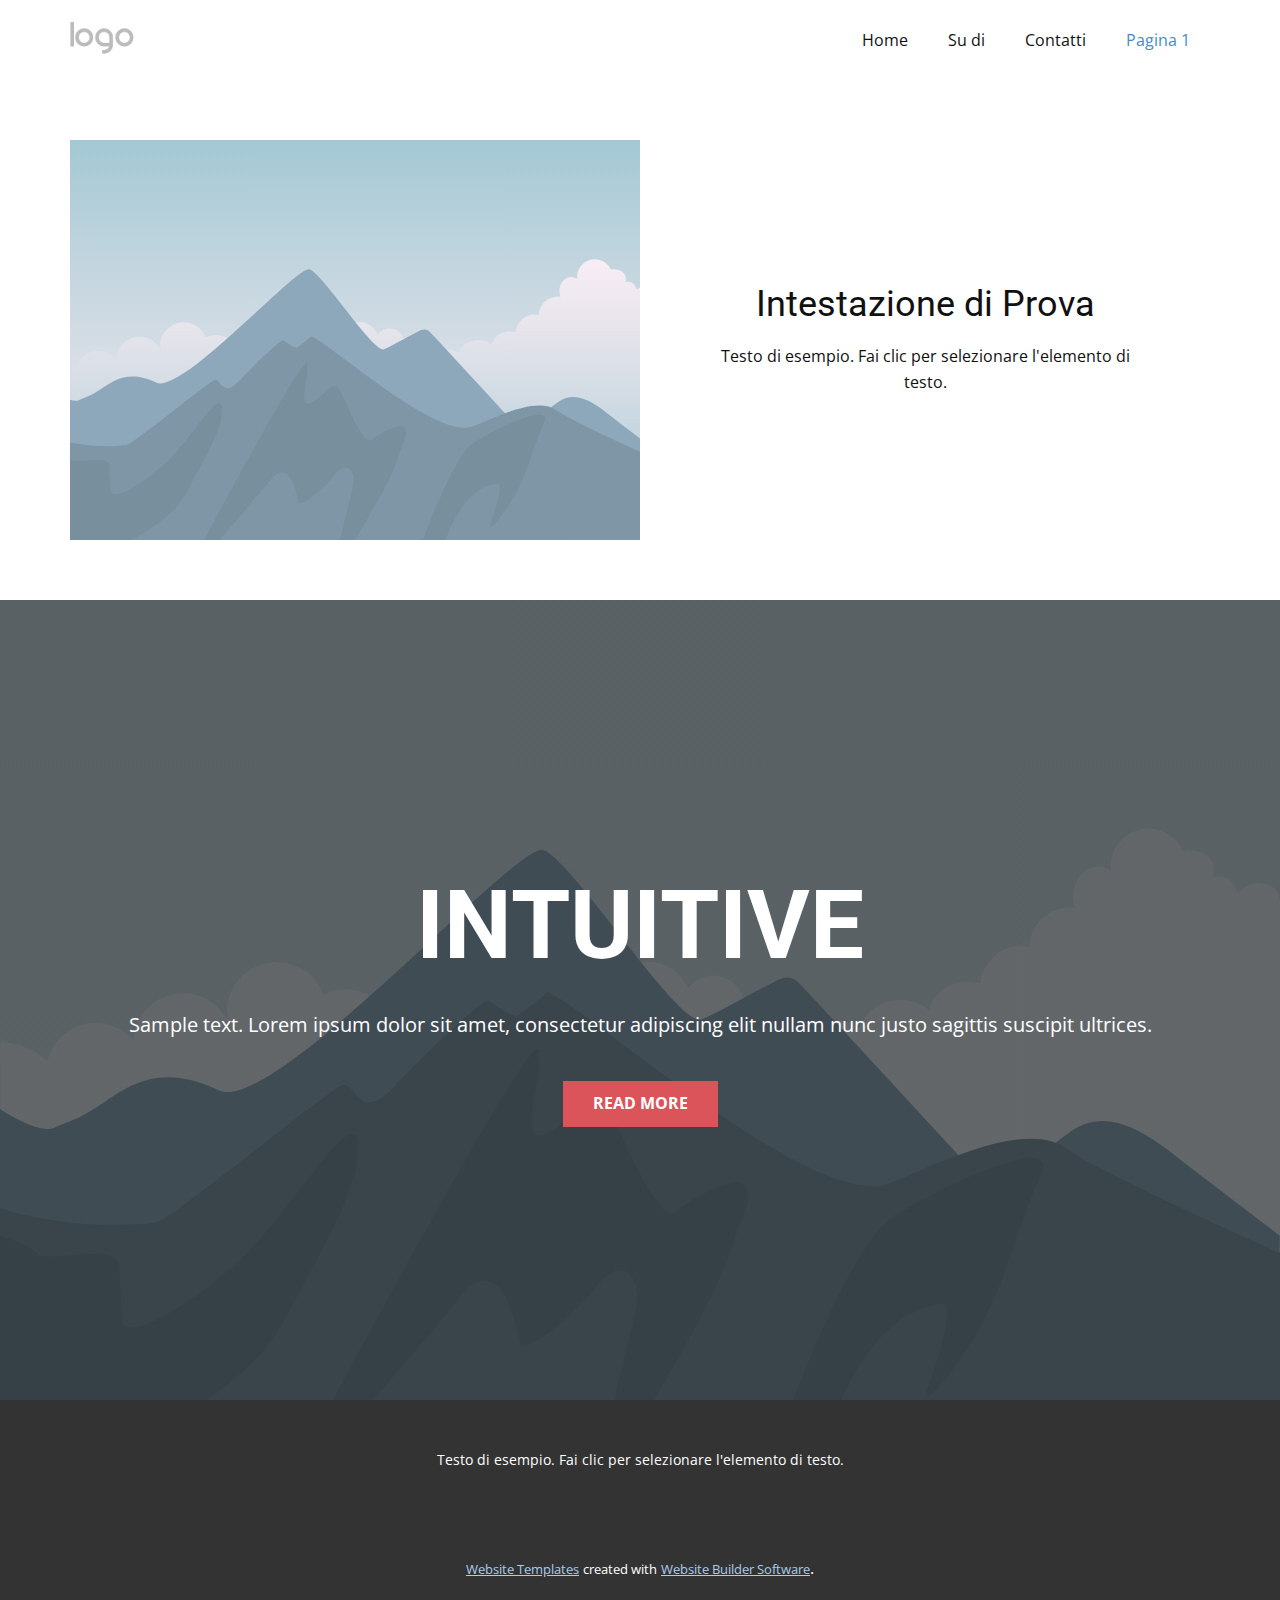
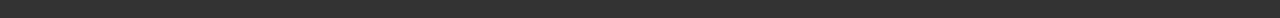
<file: Pagina-1.html>
<!DOCTYPE html>
<html style="font-size: 16px;" lang="it"><head>
    <meta name="viewport" content="width=device-width, initial-scale=1.0">
    <meta charset="utf-8">
    <meta name="keywords" content="INTUITIVE">
    <meta name="description" content="">
    <title>Pagina 1</title>
    <link rel="stylesheet" href="nicepage.css" media="screen">
<link rel="stylesheet" href="Pagina-1.css" media="screen">
    <script class="u-script" type="text/javascript" src="jquery.js" defer=""></script>
    <script class="u-script" type="text/javascript" src="nicepage.js" defer=""></script>
    <meta name="generator" content="Nicepage 4.19.3, nicepage.com">
    <link id="u-theme-google-font" rel="stylesheet" href="https://fonts.googleapis.com/css?family=Roboto:100,100i,300,300i,400,400i,500,500i,700,700i,900,900i|Open+Sans:300,300i,400,400i,500,500i,600,600i,700,700i,800,800i">
    
    
    
    <script type="application/ld+json">{
		"@context": "http://schema.org",
		"@type": "Organization",
		"name": "",
		"logo": "images/default-logo.png"
}</script>
    <meta name="theme-color" content="#478ac9">
    <meta property="og:title" content="Pagina 1">
    <meta property="og:type" content="website">
  </head>
  <body class="u-body u-xl-mode" data-lang="it"><header class="u-clearfix u-header u-header" id="sec-fcdc"><div class="u-clearfix u-sheet u-valign-middle u-sheet-1">
        <a href="https://nicepage.com" class="u-image u-logo u-image-1">
          <img src="images/default-logo.png" class="u-logo-image u-logo-image-1">
        </a>
        <nav class="u-menu u-menu-dropdown u-offcanvas u-menu-1">
          <div class="menu-collapse" style="font-size: 1rem; letter-spacing: 0px;">
            <a class="u-button-style u-custom-left-right-menu-spacing u-custom-padding-bottom u-custom-top-bottom-menu-spacing u-nav-link u-text-active-palette-1-base u-text-hover-palette-2-base" href="#">
              <svg class="u-svg-link" viewBox="0 0 24 24"><use xmlns:xlink="http://www.w3.org/1999/xlink" xlink:href="#menu-hamburger"></use></svg>
              <svg class="u-svg-content" version="1.1" id="menu-hamburger" viewBox="0 0 16 16" x="0px" y="0px" xmlns:xlink="http://www.w3.org/1999/xlink" xmlns="http://www.w3.org/2000/svg"><g><rect y="1" width="16" height="2"></rect><rect y="7" width="16" height="2"></rect><rect y="13" width="16" height="2"></rect>
</g></svg>
            </a>
          </div>
          <div class="u-nav-container">
            <ul class="u-nav u-unstyled u-nav-1"><li class="u-nav-item"><a class="u-button-style u-nav-link u-text-active-palette-1-base u-text-hover-palette-2-base" href="Home.html" style="padding: 10px 20px;">Home</a>
</li><li class="u-nav-item"><a class="u-button-style u-nav-link u-text-active-palette-1-base u-text-hover-palette-2-base" href="Su-di.html" style="padding: 10px 20px;">Su di</a>
</li><li class="u-nav-item"><a class="u-button-style u-nav-link u-text-active-palette-1-base u-text-hover-palette-2-base" href="Contatti.html" style="padding: 10px 20px;">Contatti</a>
</li><li class="u-nav-item"><a class="u-button-style u-nav-link u-text-active-palette-1-base u-text-hover-palette-2-base" href="Pagina-1.html" style="padding: 10px 20px;">Pagina 1</a>
</li></ul>
          </div>
          <div class="u-nav-container-collapse">
            <div class="u-black u-container-style u-inner-container-layout u-opacity u-opacity-95 u-sidenav">
              <div class="u-inner-container-layout u-sidenav-overflow">
                <div class="u-menu-close"></div>
                <ul class="u-align-center u-nav u-popupmenu-items u-unstyled u-nav-2"><li class="u-nav-item"><a class="u-button-style u-nav-link" href="Home.html">Home</a>
</li><li class="u-nav-item"><a class="u-button-style u-nav-link" href="Su-di.html">Su di</a>
</li><li class="u-nav-item"><a class="u-button-style u-nav-link" href="Contatti.html">Contatti</a>
</li><li class="u-nav-item"><a class="u-button-style u-nav-link" href="Pagina-1.html">Pagina 1</a>
</li></ul>
              </div>
            </div>
            <div class="u-black u-menu-overlay u-opacity u-opacity-70"></div>
          </div>
        </nav>
      </div></header>
    <section class="u-clearfix u-section-1" id="sec-dda6">
      <div class="u-clearfix u-sheet u-sheet-1">
        <div class="u-clearfix u-expanded-width u-layout-wrap u-layout-wrap-1">
          <div class="u-layout">
            <div class="u-layout-row">
              <div class="u-container-style u-image u-layout-cell u-size-30 u-image-1" data-image-width="400" data-image-height="265">
                <div class="u-container-layout u-valign-top u-container-layout-1"></div>
              </div>
              <div class="u-align-center u-container-style u-layout-cell u-size-30 u-layout-cell-2">
                <div class="u-container-layout u-valign-middle u-container-layout-2">
                  <h2 class="u-text u-text-default u-text-1">Intestazione di Prova</h2>
                  <p class="u-text u-text-default u-text-2">Testo di esempio. Fai clic per selezionare l'elemento di testo.</p>
                </div>
              </div>
            </div>
          </div>
        </div>
      </div>
    </section>
    <section class="u-align-center u-clearfix u-image u-shading u-section-2" src="" data-image-width="256" data-image-height="256" id="sec-f71d">
      <div class="u-clearfix u-sheet u-valign-middle u-sheet-1">
        <h1 class="u-text u-text-default u-title u-text-1">INTUITIVE</h1>
        <p class="u-large-text u-text u-text-default u-text-variant u-text-2">Sample text. Lorem ipsum dolor sit amet, consectetur adipiscing elit nullam nunc justo sagittis suscipit ultrices.</p>
        <a href="#" class="u-btn u-button-style u-palette-2-base u-btn-1">Read More</a>
      </div>
    </section>
    
    
    <footer class="u-align-center u-clearfix u-footer u-grey-80 u-footer" id="sec-2445"><div class="u-clearfix u-sheet u-sheet-1">
        <p class="u-small-text u-text u-text-variant u-text-1">Testo di esempio. Fai clic per selezionare l'elemento di testo.</p>
      </div></footer>
    <section class="u-backlink u-clearfix u-grey-80">
      <a class="u-link" href="https://nicepage.com/website-templates" target="_blank">
        <span>Website Templates</span>
      </a>
      <p class="u-text">
        <span>created with</span>
      </p>
      <a class="u-link" href="" target="_blank">
        <span>Website Builder Software</span>
      </a>. 
    </section>
  
</body></html>
</file>
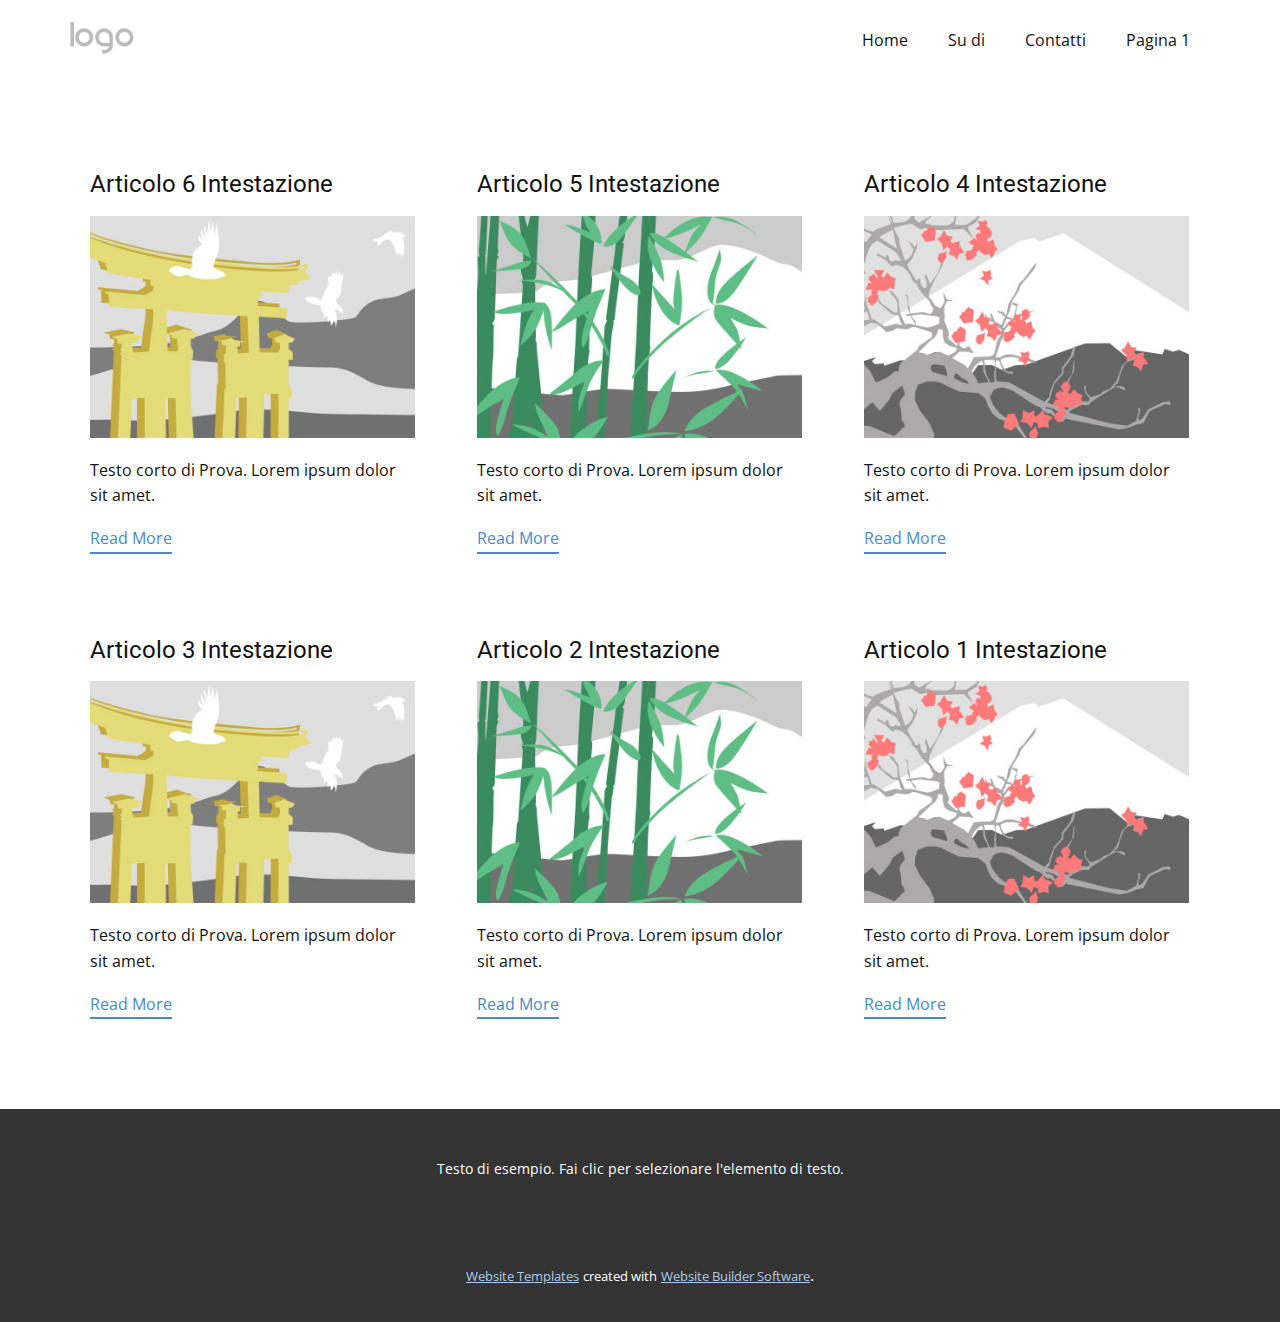
<file: blog/blog.html>
<html style="font-size: 16px;" lang="it"><head>
    <meta name="viewport" content="width=device-width, initial-scale=1.0">
    <meta charset="utf-8">
    <meta name="keywords" content="">
    <meta name="description" content="">
    <title>Blog Template</title>
    <link rel="stylesheet" href="../nicepage.css" media="screen">
<link rel="stylesheet" href="../Blog-Template.css" media="screen">
    <script class="u-script" type="text/javascript" src="../jquery.js" defer=""></script>
    <script class="u-script" type="text/javascript" src="../nicepage.js" defer=""></script>
    <meta name="generator" content="Nicepage 4.19.3, nicepage.com">
    <link id="u-theme-google-font" rel="stylesheet" href="https://fonts.googleapis.com/css?family=Roboto:100,100i,300,300i,400,400i,500,500i,700,700i,900,900i|Open+Sans:300,300i,400,400i,500,500i,600,600i,700,700i,800,800i">
    
    
    <script type="application/ld+json">{
		"@context": "http://schema.org",
		"@type": "Organization",
		"name": "",
		"logo": "images/default-logo.png"
}</script>
    <meta name="theme-color" content="#478ac9">
  </head>
  <body class="u-body u-xl-mode" data-lang="it"><header class="u-clearfix u-header u-header" id="sec-fcdc"><div class="u-clearfix u-sheet u-valign-middle u-sheet-1">
        <a href="https://nicepage.com" class="u-image u-logo u-image-1">
          <img src="../images/default-logo.png" class="u-logo-image u-logo-image-1">
        </a>
        <nav class="u-menu u-menu-dropdown u-offcanvas u-menu-1">
          <div class="menu-collapse" style="font-size: 1rem; letter-spacing: 0px;">
            <a class="u-button-style u-custom-left-right-menu-spacing u-custom-padding-bottom u-custom-top-bottom-menu-spacing u-nav-link u-text-active-palette-1-base u-text-hover-palette-2-base" href="#">
              <svg class="u-svg-link" viewBox="0 0 24 24"><use xmlns:xlink="http://www.w3.org/1999/xlink" xlink:href="#menu-hamburger"></use></svg>
              <svg class="u-svg-content" version="1.1" id="menu-hamburger" viewBox="0 0 16 16" x="0px" y="0px" xmlns:xlink="http://www.w3.org/1999/xlink" xmlns="http://www.w3.org/2000/svg"><g><rect y="1" width="16" height="2"></rect><rect y="7" width="16" height="2"></rect><rect y="13" width="16" height="2"></rect>
</g></svg>
            </a>
          </div>
          <div class="u-nav-container">
            <ul class="u-nav u-unstyled u-nav-1"><li class="u-nav-item"><a class="u-button-style u-nav-link u-text-active-palette-1-base u-text-hover-palette-2-base" href="../Home.html" style="padding: 10px 20px;">Home</a>
</li><li class="u-nav-item"><a class="u-button-style u-nav-link u-text-active-palette-1-base u-text-hover-palette-2-base" href="../Su-di.html" style="padding: 10px 20px;">Su di</a>
</li><li class="u-nav-item"><a class="u-button-style u-nav-link u-text-active-palette-1-base u-text-hover-palette-2-base" href="../Contatti.html" style="padding: 10px 20px;">Contatti</a>
</li><li class="u-nav-item"><a class="u-button-style u-nav-link u-text-active-palette-1-base u-text-hover-palette-2-base" href="../Pagina-1.html" style="padding: 10px 20px;">Pagina 1</a>
</li></ul>
          </div>
          <div class="u-nav-container-collapse">
            <div class="u-black u-container-style u-inner-container-layout u-opacity u-opacity-95 u-sidenav">
              <div class="u-inner-container-layout u-sidenav-overflow">
                <div class="u-menu-close"></div>
                <ul class="u-align-center u-nav u-popupmenu-items u-unstyled u-nav-2"><li class="u-nav-item"><a class="u-button-style u-nav-link" href="../Home.html">Home</a>
</li><li class="u-nav-item"><a class="u-button-style u-nav-link" href="../Su-di.html">Su di</a>
</li><li class="u-nav-item"><a class="u-button-style u-nav-link" href="../Contatti.html">Contatti</a>
</li><li class="u-nav-item"><a class="u-button-style u-nav-link" href="../Pagina-1.html">Pagina 1</a>
</li></ul>
              </div>
            </div>
            <div class="u-black u-menu-overlay u-opacity u-opacity-70"></div>
          </div>
        </nav>
      </div></header>
    <section class="u-clearfix u-section-1" id="sec-479d">
      <div class="u-clearfix u-sheet u-valign-middle u-sheet-1"><!--blog--><!--blog_options_json--><!--{"type":"Recent","source":"","tags":"","count":""}--><!--/blog_options_json-->
        <div class="u-blog u-expanded-width u-repeater u-repeater-1"><!--blog_post-->
          <div class="u-blog-post u-container-style u-repeater-item u-white u-repeater-item-1">
            <div class="u-container-layout u-similar-container u-valign-top u-container-layout-1"><!--blog_post_header-->
              <h4 class="u-blog-control u-text u-text-1">
                <a class="u-post-header-link" href="../blog/post-5.html">Articolo 6 Intestazione</a>
              </h4><!--/blog_post_header--><!--blog_post_image-->
              <a class="u-post-header-link" href="../blog/post-5.html"><img alt="" class="u-blog-control u-expanded-width u-image u-image-default u-image-1" src="../images/8ad73f3c.jpeg"></a><!--/blog_post_image--><!--blog_post_content-->
              <div class="u-blog-control u-post-content u-text u-text-2 fr-view">Testo corto di Prova. Lorem ipsum dolor sit amet.</div><!--/blog_post_content--><!--blog_post_readmore-->
              <a href="../blog/post-5.html" class="u-blog-control u-border-2 u-border-palette-1-base u-btn u-btn-rectangle u-button-style u-none u-btn-1"><!--blog_post_readmore_content--><!--options_json--><!--{"content":"Read More","defaultValue":"Leggi di più"}--><!--/options_json-->Read More<!--/blog_post_readmore_content--></a><!--/blog_post_readmore-->
            </div>
          </div><div class="u-blog-post u-container-style u-repeater-item u-video-cover u-white">
            <div class="u-container-layout u-similar-container u-valign-top u-container-layout-2"><!--blog_post_header-->
              <h4 class="u-blog-control u-text u-text-3">
                <a class="u-post-header-link" href="../blog/post-4.html">Articolo 5 Intestazione</a>
              </h4><!--/blog_post_header--><!--blog_post_image-->
              <a class="u-post-header-link" href="../blog/post-4.html"><img alt="" class="u-blog-control u-expanded-width u-image u-image-default u-image-2" src="../images/68f64b9d.jpeg"></a><!--/blog_post_image--><!--blog_post_content-->
              <div class="u-blog-control u-post-content u-text u-text-4 fr-view">Testo corto di Prova. Lorem ipsum dolor sit amet.</div><!--/blog_post_content--><!--blog_post_readmore-->
              <a href="../blog/post-4.html" class="u-blog-control u-border-2 u-border-palette-1-base u-btn u-btn-rectangle u-button-style u-none u-btn-2"><!--blog_post_readmore_content--><!--options_json--><!--{"content":"Read More","defaultValue":"Leggi di più"}--><!--/options_json-->Read More<!--/blog_post_readmore_content--></a><!--/blog_post_readmore-->
            </div>
          </div><div class="u-blog-post u-container-style u-repeater-item u-video-cover u-white">
            <div class="u-container-layout u-similar-container u-valign-top u-container-layout-3"><!--blog_post_header-->
              <h4 class="u-blog-control u-text u-text-5">
                <a class="u-post-header-link" href="../blog/post-3.html">Articolo 4 Intestazione</a>
              </h4><!--/blog_post_header--><!--blog_post_image-->
              <a class="u-post-header-link" href="../blog/post-3.html"><img alt="" class="u-blog-control u-expanded-width u-image u-image-default u-image-3" src="../images/0fd3416c.jpeg"></a><!--/blog_post_image--><!--blog_post_content-->
              <div class="u-blog-control u-post-content u-text u-text-6 fr-view">Testo corto di Prova. Lorem ipsum dolor sit amet.</div><!--/blog_post_content--><!--blog_post_readmore-->
              <a href="../blog/post-3.html" class="u-blog-control u-border-2 u-border-palette-1-base u-btn u-btn-rectangle u-button-style u-none u-btn-3"><!--blog_post_readmore_content--><!--options_json--><!--{"content":"Read More","defaultValue":"Leggi di più"}--><!--/options_json-->Read More<!--/blog_post_readmore_content--></a><!--/blog_post_readmore-->
            </div>
          </div><div class="u-blog-post u-container-style u-repeater-item u-white u-repeater-item-1">
            <div class="u-container-layout u-similar-container u-valign-top u-container-layout-1"><!--blog_post_header-->
              <h4 class="u-blog-control u-text u-text-1">
                <a class="u-post-header-link" href="../blog/post-2.html">Articolo 3 Intestazione</a>
              </h4><!--/blog_post_header--><!--blog_post_image-->
              <a class="u-post-header-link" href="../blog/post-2.html"><img alt="" class="u-blog-control u-expanded-width u-image u-image-default u-image-1" src="../images/8ad73f3c.jpeg"></a><!--/blog_post_image--><!--blog_post_content-->
              <div class="u-blog-control u-post-content u-text u-text-2 fr-view">Testo corto di Prova. Lorem ipsum dolor sit amet.</div><!--/blog_post_content--><!--blog_post_readmore-->
              <a href="../blog/post-2.html" class="u-blog-control u-border-2 u-border-palette-1-base u-btn u-btn-rectangle u-button-style u-none u-btn-1"><!--blog_post_readmore_content--><!--options_json--><!--{"content":"Read More","defaultValue":"Leggi di più"}--><!--/options_json-->Read More<!--/blog_post_readmore_content--></a><!--/blog_post_readmore-->
            </div>
          </div><div class="u-blog-post u-container-style u-repeater-item u-video-cover u-white">
            <div class="u-container-layout u-similar-container u-valign-top u-container-layout-2"><!--blog_post_header-->
              <h4 class="u-blog-control u-text u-text-3">
                <a class="u-post-header-link" href="../blog/post-1.html">Articolo 2 Intestazione</a>
              </h4><!--/blog_post_header--><!--blog_post_image-->
              <a class="u-post-header-link" href="../blog/post-1.html"><img alt="" class="u-blog-control u-expanded-width u-image u-image-default u-image-2" src="../images/68f64b9d.jpeg"></a><!--/blog_post_image--><!--blog_post_content-->
              <div class="u-blog-control u-post-content u-text u-text-4 fr-view">Testo corto di Prova. Lorem ipsum dolor sit amet.</div><!--/blog_post_content--><!--blog_post_readmore-->
              <a href="../blog/post-1.html" class="u-blog-control u-border-2 u-border-palette-1-base u-btn u-btn-rectangle u-button-style u-none u-btn-2"><!--blog_post_readmore_content--><!--options_json--><!--{"content":"Read More","defaultValue":"Leggi di più"}--><!--/options_json-->Read More<!--/blog_post_readmore_content--></a><!--/blog_post_readmore-->
            </div>
          </div><div class="u-blog-post u-container-style u-repeater-item u-video-cover u-white">
            <div class="u-container-layout u-similar-container u-valign-top u-container-layout-3"><!--blog_post_header-->
              <h4 class="u-blog-control u-text u-text-5">
                <a class="u-post-header-link" href="../blog/post.html">Articolo 1 Intestazione</a>
              </h4><!--/blog_post_header--><!--blog_post_image-->
              <a class="u-post-header-link" href="../blog/post.html"><img alt="" class="u-blog-control u-expanded-width u-image u-image-default u-image-3" src="../images/0fd3416c.jpeg"></a><!--/blog_post_image--><!--blog_post_content-->
              <div class="u-blog-control u-post-content u-text u-text-6 fr-view">Testo corto di Prova. Lorem ipsum dolor sit amet.</div><!--/blog_post_content--><!--blog_post_readmore-->
              <a href="../blog/post.html" class="u-blog-control u-border-2 u-border-palette-1-base u-btn u-btn-rectangle u-button-style u-none u-btn-3"><!--blog_post_readmore_content--><!--options_json--><!--{"content":"Read More","defaultValue":"Leggi di più"}--><!--/options_json-->Read More<!--/blog_post_readmore_content--></a><!--/blog_post_readmore-->
            </div>
          </div><!--/blog_post--><!--blog_post-->
          <!--/blog_post--><!--blog_post-->
          <!--/blog_post-->
        </div><!--/blog-->
      </div>
    </section>
    
    
    <footer class="u-align-center u-clearfix u-footer u-grey-80 u-footer" id="sec-2445"><div class="u-clearfix u-sheet u-sheet-1">
        <p class="u-small-text u-text u-text-variant u-text-1">Testo di esempio. Fai clic per selezionare l'elemento di testo.</p>
      </div></footer>
    <section class="u-backlink u-clearfix u-grey-80">
      <a class="u-link" href="https://nicepage.com/website-templates" target="_blank">
        <span>Website Templates</span>
      </a>
      <p class="u-text">
        <span>created with</span>
      </p>
      <a class="u-link" href="" target="_blank">
        <span>Website Builder Software</span>
      </a>. 
    </section>
  
</body></html>
</file>
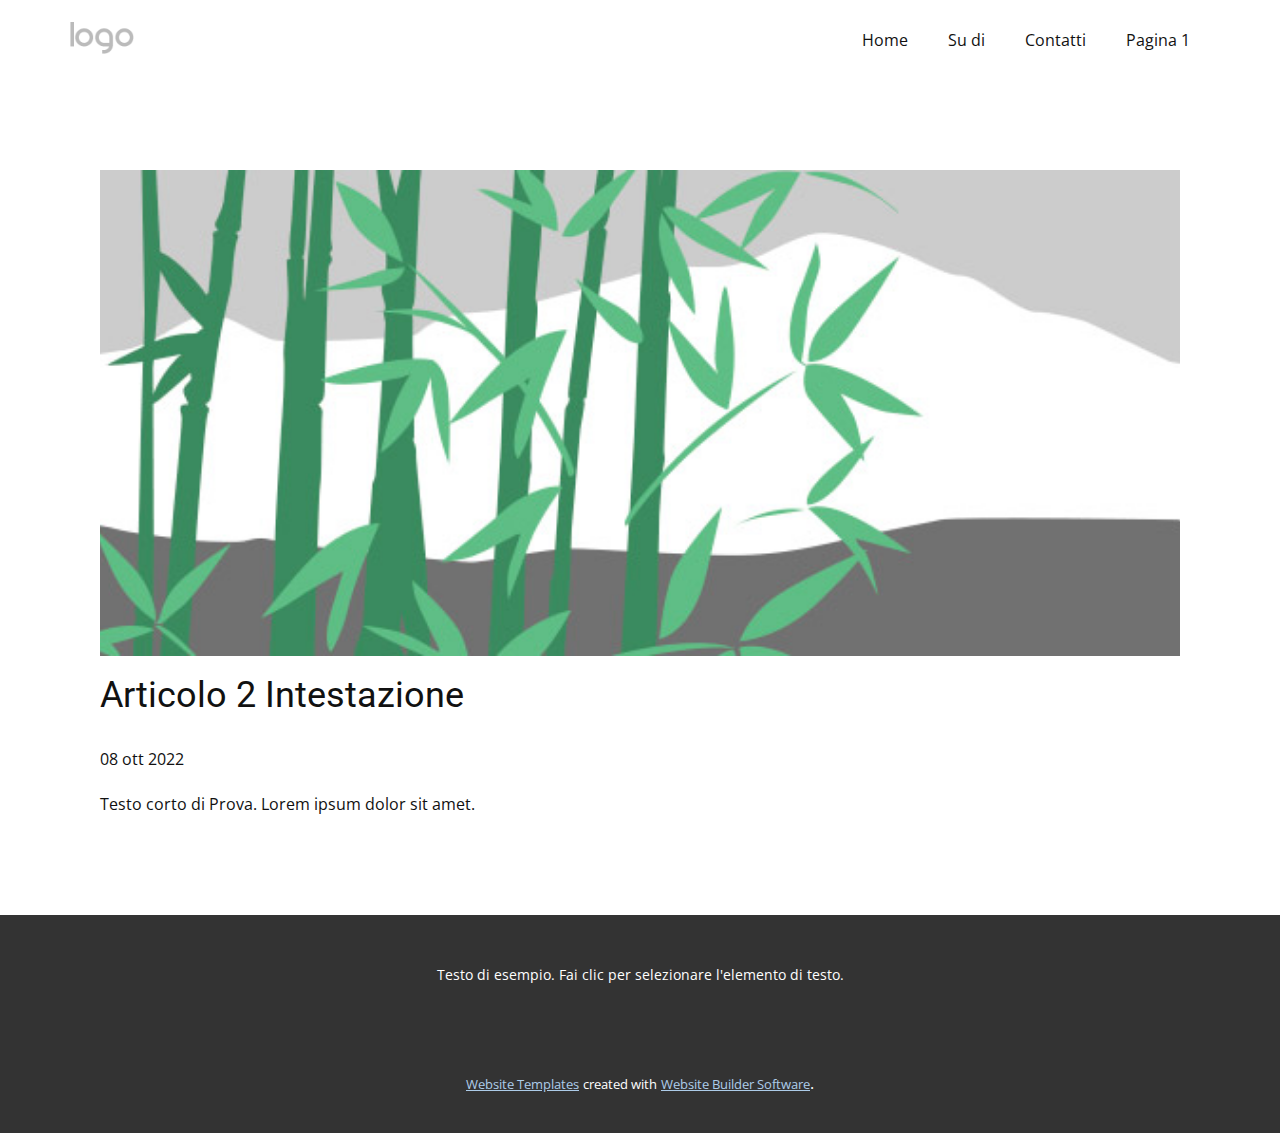
<file: blog/post-1.html>
<!doctype html>
<html style="font-size: 16px;" lang="it"><head>
    <meta name="viewport" content="width=device-width, initial-scale=1.0">
    <meta charset="utf-8">
    <meta name="keywords" content="Articolo 1 Intestazione">
    <meta name="description" content="">
    <title>Articolo 2 Intestazione</title>
    <link rel="stylesheet" href="../nicepage.css" media="screen">
<link rel="stylesheet" href="../Post-Template.css" media="screen">
    <script class="u-script" type="text/javascript" src="../jquery.js" defer=""></script>
    <script class="u-script" type="text/javascript" src="../nicepage.js" defer=""></script>
    <meta name="generator" content="Nicepage 4.19.3, nicepage.com">
    <link id="u-theme-google-font" rel="stylesheet" href="https://fonts.googleapis.com/css?family=Roboto:100,100i,300,300i,400,400i,500,500i,700,700i,900,900i|Open+Sans:300,300i,400,400i,500,500i,600,600i,700,700i,800,800i">
    
    
    <script type="application/ld+json">{
		"@context": "http://schema.org",
		"@type": "Organization",
		"name": "",
		"logo": "images/default-logo.png"
}</script>
    <meta name="theme-color" content="#478ac9">
  </head>
  <body class="u-body u-xl-mode" data-lang="it"><header class="u-clearfix u-header u-header" id="sec-fcdc"><div class="u-clearfix u-sheet u-valign-middle u-sheet-1">
        <a href="https://nicepage.com" class="u-image u-logo u-image-1">
          <img src="../images/default-logo.png" class="u-logo-image u-logo-image-1">
        </a>
        <nav class="u-menu u-menu-dropdown u-offcanvas u-menu-1">
          <div class="menu-collapse" style="font-size: 1rem; letter-spacing: 0px;">
            <a class="u-button-style u-custom-left-right-menu-spacing u-custom-padding-bottom u-custom-top-bottom-menu-spacing u-nav-link u-text-active-palette-1-base u-text-hover-palette-2-base" href="#">
              <svg class="u-svg-link" viewBox="0 0 24 24"><use xmlns:xlink="http://www.w3.org/1999/xlink" xlink:href="#menu-hamburger"></use></svg>
              <svg class="u-svg-content" version="1.1" id="menu-hamburger" viewBox="0 0 16 16" x="0px" y="0px" xmlns:xlink="http://www.w3.org/1999/xlink" xmlns="http://www.w3.org/2000/svg"><g><rect y="1" width="16" height="2"></rect><rect y="7" width="16" height="2"></rect><rect y="13" width="16" height="2"></rect>
</g></svg>
            </a>
          </div>
          <div class="u-nav-container">
            <ul class="u-nav u-unstyled u-nav-1"><li class="u-nav-item"><a class="u-button-style u-nav-link u-text-active-palette-1-base u-text-hover-palette-2-base" href="../Home.html" style="padding: 10px 20px;">Home</a>
</li><li class="u-nav-item"><a class="u-button-style u-nav-link u-text-active-palette-1-base u-text-hover-palette-2-base" href="../Su-di.html" style="padding: 10px 20px;">Su di</a>
</li><li class="u-nav-item"><a class="u-button-style u-nav-link u-text-active-palette-1-base u-text-hover-palette-2-base" href="../Contatti.html" style="padding: 10px 20px;">Contatti</a>
</li><li class="u-nav-item"><a class="u-button-style u-nav-link u-text-active-palette-1-base u-text-hover-palette-2-base" href="../Pagina-1.html" style="padding: 10px 20px;">Pagina 1</a>
</li></ul>
          </div>
          <div class="u-nav-container-collapse">
            <div class="u-black u-container-style u-inner-container-layout u-opacity u-opacity-95 u-sidenav">
              <div class="u-inner-container-layout u-sidenav-overflow">
                <div class="u-menu-close"></div>
                <ul class="u-align-center u-nav u-popupmenu-items u-unstyled u-nav-2"><li class="u-nav-item"><a class="u-button-style u-nav-link" href="../Home.html">Home</a>
</li><li class="u-nav-item"><a class="u-button-style u-nav-link" href="../Su-di.html">Su di</a>
</li><li class="u-nav-item"><a class="u-button-style u-nav-link" href="../Contatti.html">Contatti</a>
</li><li class="u-nav-item"><a class="u-button-style u-nav-link" href="../Pagina-1.html">Pagina 1</a>
</li></ul>
              </div>
            </div>
            <div class="u-black u-menu-overlay u-opacity u-opacity-70"></div>
          </div>
        </nav>
      </div></header>
    <section class="u-align-center u-clearfix u-section-1" id="sec-c449">
      <div class="u-clearfix u-sheet u-valign-middle-md u-valign-middle-sm u-valign-middle-xs u-sheet-1"><!--post_details--><!--post_details_options_json--><!--{"source":""}--><!--/post_details_options_json--><!--blog_post-->
        <div class="u-container-style u-expanded-width u-post-details u-post-details-1">
          <div class="u-container-layout u-valign-middle u-container-layout-1"><!--blog_post_image-->
            <img alt="" class="u-blog-control u-expanded-width u-image u-image-default u-image-1" src="../images/68f64b9d.jpeg"><!--/blog_post_image--><!--blog_post_header-->
            <h2 class="u-blog-control u-text u-text-1">Articolo 2 Intestazione</h2><!--/blog_post_header--><!--blog_post_metadata-->
            <div class="u-blog-control u-metadata u-metadata-1"><!--blog_post_metadata_date-->
              <span class="u-meta-date u-meta-icon">08 ott 2022</span><!--/blog_post_metadata_date--><!--blog_post_metadata_category-->
              <!--/blog_post_metadata_category--><!--blog_post_metadata_comments-->
              <!--/blog_post_metadata_comments-->
            </div><!--/blog_post_metadata--><!--blog_post_content-->
            <div class="u-align-justify u-blog-control u-post-content u-text u-text-2 fr-view">
  Testo corto di Prova. Lorem ipsum dolor sit amet.
  </div><!--/blog_post_content-->
          </div>
        </div><!--/blog_post--><!--/post_details-->
      </div>
    </section>
    
    
    <footer class="u-align-center u-clearfix u-footer u-grey-80 u-footer" id="sec-2445"><div class="u-clearfix u-sheet u-sheet-1">
        <p class="u-small-text u-text u-text-variant u-text-1">Testo di esempio. Fai clic per selezionare l'elemento di testo.</p>
      </div></footer>
    <section class="u-backlink u-clearfix u-grey-80">
      <a class="u-link" href="https://nicepage.com/website-templates" target="_blank">
        <span>Website Templates</span>
      </a>
      <p class="u-text">
        <span>created with</span>
      </p>
      <a class="u-link" href="" target="_blank">
        <span>Website Builder Software</span>
      </a>. 
    </section>
  
</body></html>
</file>
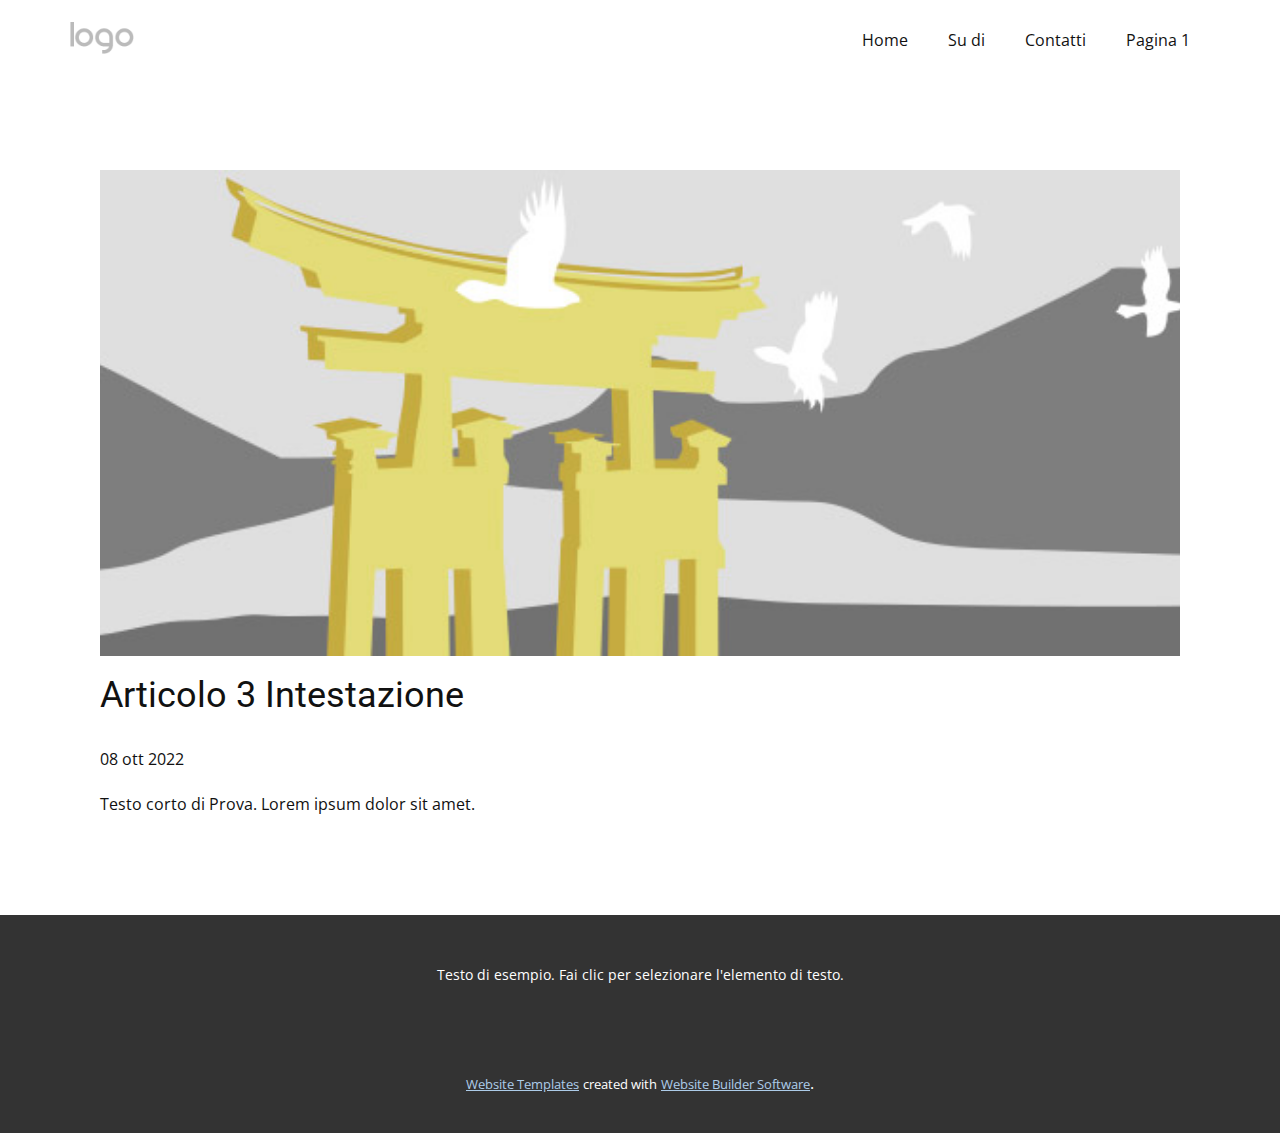
<file: blog/post-2.html>
<!doctype html>
<html style="font-size: 16px;" lang="it"><head>
    <meta name="viewport" content="width=device-width, initial-scale=1.0">
    <meta charset="utf-8">
    <meta name="keywords" content="Articolo 1 Intestazione">
    <meta name="description" content="">
    <title>Articolo 3 Intestazione</title>
    <link rel="stylesheet" href="../nicepage.css" media="screen">
<link rel="stylesheet" href="../Post-Template.css" media="screen">
    <script class="u-script" type="text/javascript" src="../jquery.js" defer=""></script>
    <script class="u-script" type="text/javascript" src="../nicepage.js" defer=""></script>
    <meta name="generator" content="Nicepage 4.19.3, nicepage.com">
    <link id="u-theme-google-font" rel="stylesheet" href="https://fonts.googleapis.com/css?family=Roboto:100,100i,300,300i,400,400i,500,500i,700,700i,900,900i|Open+Sans:300,300i,400,400i,500,500i,600,600i,700,700i,800,800i">
    
    
    <script type="application/ld+json">{
		"@context": "http://schema.org",
		"@type": "Organization",
		"name": "",
		"logo": "images/default-logo.png"
}</script>
    <meta name="theme-color" content="#478ac9">
  </head>
  <body class="u-body u-xl-mode" data-lang="it"><header class="u-clearfix u-header u-header" id="sec-fcdc"><div class="u-clearfix u-sheet u-valign-middle u-sheet-1">
        <a href="https://nicepage.com" class="u-image u-logo u-image-1">
          <img src="../images/default-logo.png" class="u-logo-image u-logo-image-1">
        </a>
        <nav class="u-menu u-menu-dropdown u-offcanvas u-menu-1">
          <div class="menu-collapse" style="font-size: 1rem; letter-spacing: 0px;">
            <a class="u-button-style u-custom-left-right-menu-spacing u-custom-padding-bottom u-custom-top-bottom-menu-spacing u-nav-link u-text-active-palette-1-base u-text-hover-palette-2-base" href="#">
              <svg class="u-svg-link" viewBox="0 0 24 24"><use xmlns:xlink="http://www.w3.org/1999/xlink" xlink:href="#menu-hamburger"></use></svg>
              <svg class="u-svg-content" version="1.1" id="menu-hamburger" viewBox="0 0 16 16" x="0px" y="0px" xmlns:xlink="http://www.w3.org/1999/xlink" xmlns="http://www.w3.org/2000/svg"><g><rect y="1" width="16" height="2"></rect><rect y="7" width="16" height="2"></rect><rect y="13" width="16" height="2"></rect>
</g></svg>
            </a>
          </div>
          <div class="u-nav-container">
            <ul class="u-nav u-unstyled u-nav-1"><li class="u-nav-item"><a class="u-button-style u-nav-link u-text-active-palette-1-base u-text-hover-palette-2-base" href="../Home.html" style="padding: 10px 20px;">Home</a>
</li><li class="u-nav-item"><a class="u-button-style u-nav-link u-text-active-palette-1-base u-text-hover-palette-2-base" href="../Su-di.html" style="padding: 10px 20px;">Su di</a>
</li><li class="u-nav-item"><a class="u-button-style u-nav-link u-text-active-palette-1-base u-text-hover-palette-2-base" href="../Contatti.html" style="padding: 10px 20px;">Contatti</a>
</li><li class="u-nav-item"><a class="u-button-style u-nav-link u-text-active-palette-1-base u-text-hover-palette-2-base" href="../Pagina-1.html" style="padding: 10px 20px;">Pagina 1</a>
</li></ul>
          </div>
          <div class="u-nav-container-collapse">
            <div class="u-black u-container-style u-inner-container-layout u-opacity u-opacity-95 u-sidenav">
              <div class="u-inner-container-layout u-sidenav-overflow">
                <div class="u-menu-close"></div>
                <ul class="u-align-center u-nav u-popupmenu-items u-unstyled u-nav-2"><li class="u-nav-item"><a class="u-button-style u-nav-link" href="../Home.html">Home</a>
</li><li class="u-nav-item"><a class="u-button-style u-nav-link" href="../Su-di.html">Su di</a>
</li><li class="u-nav-item"><a class="u-button-style u-nav-link" href="../Contatti.html">Contatti</a>
</li><li class="u-nav-item"><a class="u-button-style u-nav-link" href="../Pagina-1.html">Pagina 1</a>
</li></ul>
              </div>
            </div>
            <div class="u-black u-menu-overlay u-opacity u-opacity-70"></div>
          </div>
        </nav>
      </div></header>
    <section class="u-align-center u-clearfix u-section-1" id="sec-c449">
      <div class="u-clearfix u-sheet u-valign-middle-md u-valign-middle-sm u-valign-middle-xs u-sheet-1"><!--post_details--><!--post_details_options_json--><!--{"source":""}--><!--/post_details_options_json--><!--blog_post-->
        <div class="u-container-style u-expanded-width u-post-details u-post-details-1">
          <div class="u-container-layout u-valign-middle u-container-layout-1"><!--blog_post_image-->
            <img alt="" class="u-blog-control u-expanded-width u-image u-image-default u-image-1" src="../images/8ad73f3c.jpeg"><!--/blog_post_image--><!--blog_post_header-->
            <h2 class="u-blog-control u-text u-text-1">Articolo 3 Intestazione</h2><!--/blog_post_header--><!--blog_post_metadata-->
            <div class="u-blog-control u-metadata u-metadata-1"><!--blog_post_metadata_date-->
              <span class="u-meta-date u-meta-icon">08 ott 2022</span><!--/blog_post_metadata_date--><!--blog_post_metadata_category-->
              <!--/blog_post_metadata_category--><!--blog_post_metadata_comments-->
              <!--/blog_post_metadata_comments-->
            </div><!--/blog_post_metadata--><!--blog_post_content-->
            <div class="u-align-justify u-blog-control u-post-content u-text u-text-2 fr-view">
  Testo corto di Prova. Lorem ipsum dolor sit amet.
  </div><!--/blog_post_content-->
          </div>
        </div><!--/blog_post--><!--/post_details-->
      </div>
    </section>
    
    
    <footer class="u-align-center u-clearfix u-footer u-grey-80 u-footer" id="sec-2445"><div class="u-clearfix u-sheet u-sheet-1">
        <p class="u-small-text u-text u-text-variant u-text-1">Testo di esempio. Fai clic per selezionare l'elemento di testo.</p>
      </div></footer>
    <section class="u-backlink u-clearfix u-grey-80">
      <a class="u-link" href="https://nicepage.com/website-templates" target="_blank">
        <span>Website Templates</span>
      </a>
      <p class="u-text">
        <span>created with</span>
      </p>
      <a class="u-link" href="" target="_blank">
        <span>Website Builder Software</span>
      </a>. 
    </section>
  
</body></html>
</file>
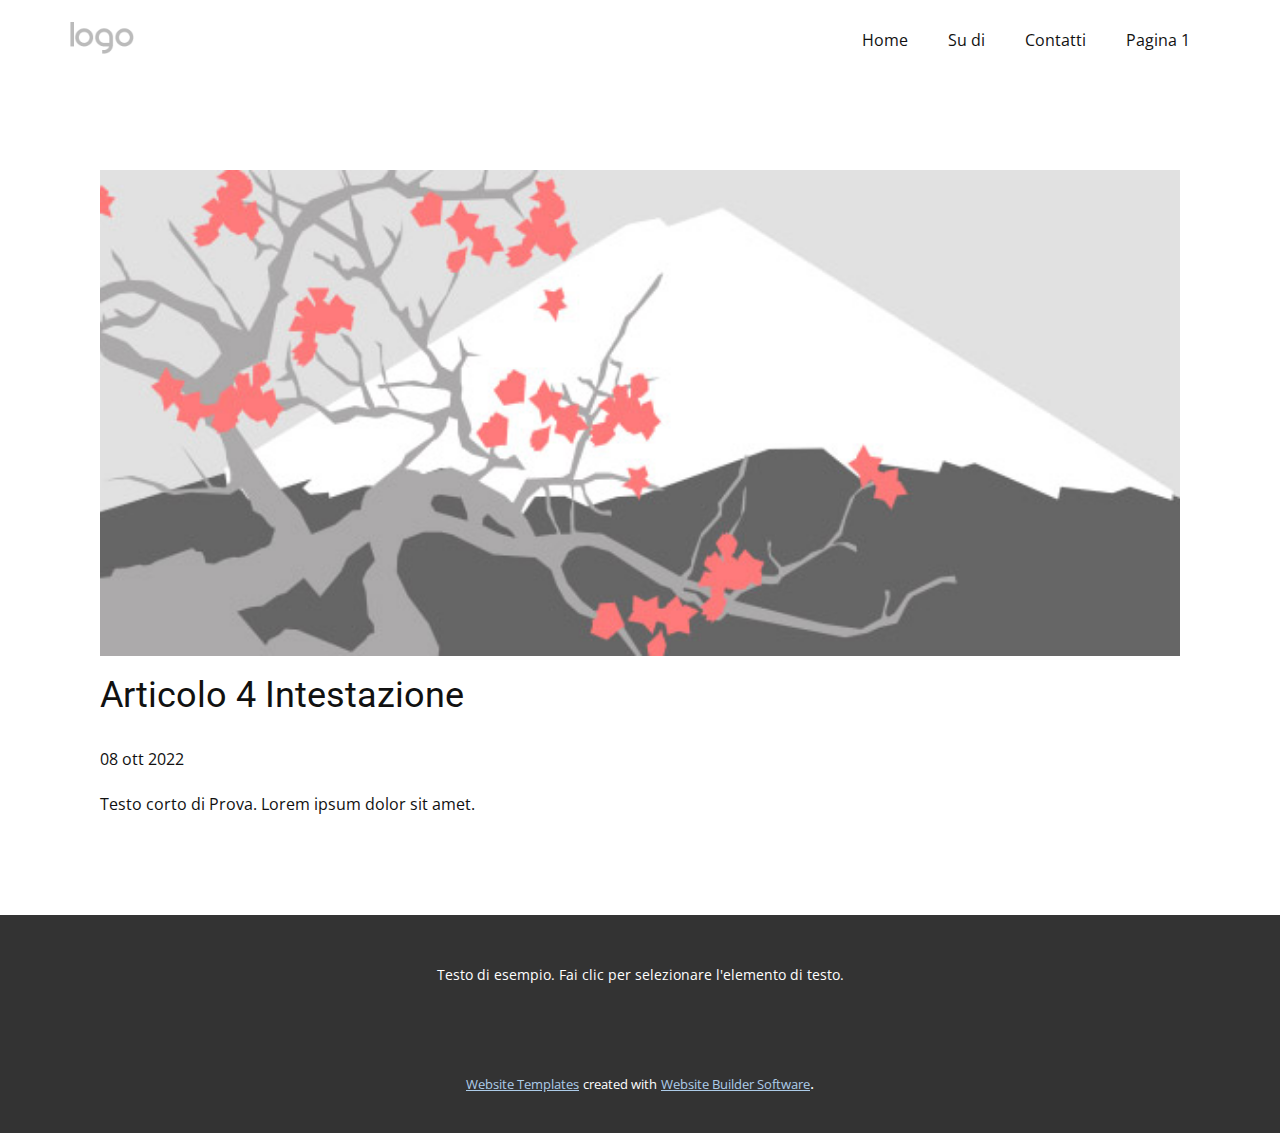
<file: blog/post-3.html>
<!doctype html>
<html style="font-size: 16px;" lang="it"><head>
    <meta name="viewport" content="width=device-width, initial-scale=1.0">
    <meta charset="utf-8">
    <meta name="keywords" content="Articolo 1 Intestazione">
    <meta name="description" content="">
    <title>Articolo 4 Intestazione</title>
    <link rel="stylesheet" href="../nicepage.css" media="screen">
<link rel="stylesheet" href="../Post-Template.css" media="screen">
    <script class="u-script" type="text/javascript" src="../jquery.js" defer=""></script>
    <script class="u-script" type="text/javascript" src="../nicepage.js" defer=""></script>
    <meta name="generator" content="Nicepage 4.19.3, nicepage.com">
    <link id="u-theme-google-font" rel="stylesheet" href="https://fonts.googleapis.com/css?family=Roboto:100,100i,300,300i,400,400i,500,500i,700,700i,900,900i|Open+Sans:300,300i,400,400i,500,500i,600,600i,700,700i,800,800i">
    
    
    <script type="application/ld+json">{
		"@context": "http://schema.org",
		"@type": "Organization",
		"name": "",
		"logo": "images/default-logo.png"
}</script>
    <meta name="theme-color" content="#478ac9">
  </head>
  <body class="u-body u-xl-mode" data-lang="it"><header class="u-clearfix u-header u-header" id="sec-fcdc"><div class="u-clearfix u-sheet u-valign-middle u-sheet-1">
        <a href="https://nicepage.com" class="u-image u-logo u-image-1">
          <img src="../images/default-logo.png" class="u-logo-image u-logo-image-1">
        </a>
        <nav class="u-menu u-menu-dropdown u-offcanvas u-menu-1">
          <div class="menu-collapse" style="font-size: 1rem; letter-spacing: 0px;">
            <a class="u-button-style u-custom-left-right-menu-spacing u-custom-padding-bottom u-custom-top-bottom-menu-spacing u-nav-link u-text-active-palette-1-base u-text-hover-palette-2-base" href="#">
              <svg class="u-svg-link" viewBox="0 0 24 24"><use xmlns:xlink="http://www.w3.org/1999/xlink" xlink:href="#menu-hamburger"></use></svg>
              <svg class="u-svg-content" version="1.1" id="menu-hamburger" viewBox="0 0 16 16" x="0px" y="0px" xmlns:xlink="http://www.w3.org/1999/xlink" xmlns="http://www.w3.org/2000/svg"><g><rect y="1" width="16" height="2"></rect><rect y="7" width="16" height="2"></rect><rect y="13" width="16" height="2"></rect>
</g></svg>
            </a>
          </div>
          <div class="u-nav-container">
            <ul class="u-nav u-unstyled u-nav-1"><li class="u-nav-item"><a class="u-button-style u-nav-link u-text-active-palette-1-base u-text-hover-palette-2-base" href="../Home.html" style="padding: 10px 20px;">Home</a>
</li><li class="u-nav-item"><a class="u-button-style u-nav-link u-text-active-palette-1-base u-text-hover-palette-2-base" href="../Su-di.html" style="padding: 10px 20px;">Su di</a>
</li><li class="u-nav-item"><a class="u-button-style u-nav-link u-text-active-palette-1-base u-text-hover-palette-2-base" href="../Contatti.html" style="padding: 10px 20px;">Contatti</a>
</li><li class="u-nav-item"><a class="u-button-style u-nav-link u-text-active-palette-1-base u-text-hover-palette-2-base" href="../Pagina-1.html" style="padding: 10px 20px;">Pagina 1</a>
</li></ul>
          </div>
          <div class="u-nav-container-collapse">
            <div class="u-black u-container-style u-inner-container-layout u-opacity u-opacity-95 u-sidenav">
              <div class="u-inner-container-layout u-sidenav-overflow">
                <div class="u-menu-close"></div>
                <ul class="u-align-center u-nav u-popupmenu-items u-unstyled u-nav-2"><li class="u-nav-item"><a class="u-button-style u-nav-link" href="../Home.html">Home</a>
</li><li class="u-nav-item"><a class="u-button-style u-nav-link" href="../Su-di.html">Su di</a>
</li><li class="u-nav-item"><a class="u-button-style u-nav-link" href="../Contatti.html">Contatti</a>
</li><li class="u-nav-item"><a class="u-button-style u-nav-link" href="../Pagina-1.html">Pagina 1</a>
</li></ul>
              </div>
            </div>
            <div class="u-black u-menu-overlay u-opacity u-opacity-70"></div>
          </div>
        </nav>
      </div></header>
    <section class="u-align-center u-clearfix u-section-1" id="sec-c449">
      <div class="u-clearfix u-sheet u-valign-middle-md u-valign-middle-sm u-valign-middle-xs u-sheet-1"><!--post_details--><!--post_details_options_json--><!--{"source":""}--><!--/post_details_options_json--><!--blog_post-->
        <div class="u-container-style u-expanded-width u-post-details u-post-details-1">
          <div class="u-container-layout u-valign-middle u-container-layout-1"><!--blog_post_image-->
            <img alt="" class="u-blog-control u-expanded-width u-image u-image-default u-image-1" src="../images/0fd3416c.jpeg"><!--/blog_post_image--><!--blog_post_header-->
            <h2 class="u-blog-control u-text u-text-1">Articolo 4 Intestazione</h2><!--/blog_post_header--><!--blog_post_metadata-->
            <div class="u-blog-control u-metadata u-metadata-1"><!--blog_post_metadata_date-->
              <span class="u-meta-date u-meta-icon">08 ott 2022</span><!--/blog_post_metadata_date--><!--blog_post_metadata_category-->
              <!--/blog_post_metadata_category--><!--blog_post_metadata_comments-->
              <!--/blog_post_metadata_comments-->
            </div><!--/blog_post_metadata--><!--blog_post_content-->
            <div class="u-align-justify u-blog-control u-post-content u-text u-text-2 fr-view">
  Testo corto di Prova. Lorem ipsum dolor sit amet.
  </div><!--/blog_post_content-->
          </div>
        </div><!--/blog_post--><!--/post_details-->
      </div>
    </section>
    
    
    <footer class="u-align-center u-clearfix u-footer u-grey-80 u-footer" id="sec-2445"><div class="u-clearfix u-sheet u-sheet-1">
        <p class="u-small-text u-text u-text-variant u-text-1">Testo di esempio. Fai clic per selezionare l'elemento di testo.</p>
      </div></footer>
    <section class="u-backlink u-clearfix u-grey-80">
      <a class="u-link" href="https://nicepage.com/website-templates" target="_blank">
        <span>Website Templates</span>
      </a>
      <p class="u-text">
        <span>created with</span>
      </p>
      <a class="u-link" href="" target="_blank">
        <span>Website Builder Software</span>
      </a>. 
    </section>
  
</body></html>
</file>
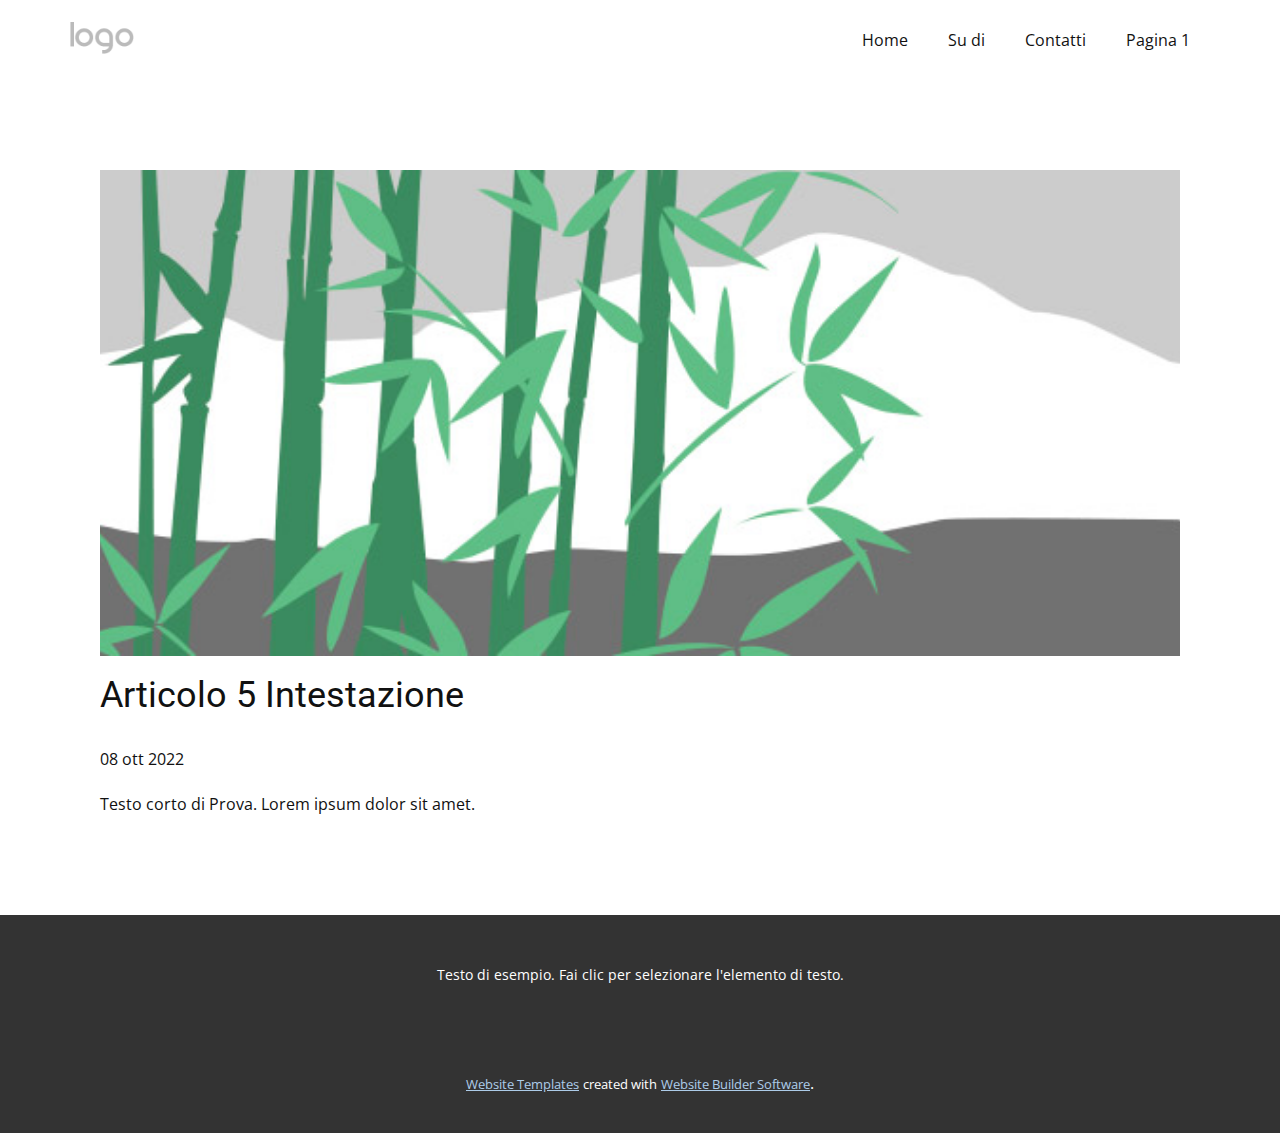
<file: blog/post-4.html>
<!doctype html>
<html style="font-size: 16px;" lang="it"><head>
    <meta name="viewport" content="width=device-width, initial-scale=1.0">
    <meta charset="utf-8">
    <meta name="keywords" content="Articolo 1 Intestazione">
    <meta name="description" content="">
    <title>Articolo 5 Intestazione</title>
    <link rel="stylesheet" href="../nicepage.css" media="screen">
<link rel="stylesheet" href="../Post-Template.css" media="screen">
    <script class="u-script" type="text/javascript" src="../jquery.js" defer=""></script>
    <script class="u-script" type="text/javascript" src="../nicepage.js" defer=""></script>
    <meta name="generator" content="Nicepage 4.19.3, nicepage.com">
    <link id="u-theme-google-font" rel="stylesheet" href="https://fonts.googleapis.com/css?family=Roboto:100,100i,300,300i,400,400i,500,500i,700,700i,900,900i|Open+Sans:300,300i,400,400i,500,500i,600,600i,700,700i,800,800i">
    
    
    <script type="application/ld+json">{
		"@context": "http://schema.org",
		"@type": "Organization",
		"name": "",
		"logo": "images/default-logo.png"
}</script>
    <meta name="theme-color" content="#478ac9">
  </head>
  <body class="u-body u-xl-mode" data-lang="it"><header class="u-clearfix u-header u-header" id="sec-fcdc"><div class="u-clearfix u-sheet u-valign-middle u-sheet-1">
        <a href="https://nicepage.com" class="u-image u-logo u-image-1">
          <img src="../images/default-logo.png" class="u-logo-image u-logo-image-1">
        </a>
        <nav class="u-menu u-menu-dropdown u-offcanvas u-menu-1">
          <div class="menu-collapse" style="font-size: 1rem; letter-spacing: 0px;">
            <a class="u-button-style u-custom-left-right-menu-spacing u-custom-padding-bottom u-custom-top-bottom-menu-spacing u-nav-link u-text-active-palette-1-base u-text-hover-palette-2-base" href="#">
              <svg class="u-svg-link" viewBox="0 0 24 24"><use xmlns:xlink="http://www.w3.org/1999/xlink" xlink:href="#menu-hamburger"></use></svg>
              <svg class="u-svg-content" version="1.1" id="menu-hamburger" viewBox="0 0 16 16" x="0px" y="0px" xmlns:xlink="http://www.w3.org/1999/xlink" xmlns="http://www.w3.org/2000/svg"><g><rect y="1" width="16" height="2"></rect><rect y="7" width="16" height="2"></rect><rect y="13" width="16" height="2"></rect>
</g></svg>
            </a>
          </div>
          <div class="u-nav-container">
            <ul class="u-nav u-unstyled u-nav-1"><li class="u-nav-item"><a class="u-button-style u-nav-link u-text-active-palette-1-base u-text-hover-palette-2-base" href="../Home.html" style="padding: 10px 20px;">Home</a>
</li><li class="u-nav-item"><a class="u-button-style u-nav-link u-text-active-palette-1-base u-text-hover-palette-2-base" href="../Su-di.html" style="padding: 10px 20px;">Su di</a>
</li><li class="u-nav-item"><a class="u-button-style u-nav-link u-text-active-palette-1-base u-text-hover-palette-2-base" href="../Contatti.html" style="padding: 10px 20px;">Contatti</a>
</li><li class="u-nav-item"><a class="u-button-style u-nav-link u-text-active-palette-1-base u-text-hover-palette-2-base" href="../Pagina-1.html" style="padding: 10px 20px;">Pagina 1</a>
</li></ul>
          </div>
          <div class="u-nav-container-collapse">
            <div class="u-black u-container-style u-inner-container-layout u-opacity u-opacity-95 u-sidenav">
              <div class="u-inner-container-layout u-sidenav-overflow">
                <div class="u-menu-close"></div>
                <ul class="u-align-center u-nav u-popupmenu-items u-unstyled u-nav-2"><li class="u-nav-item"><a class="u-button-style u-nav-link" href="../Home.html">Home</a>
</li><li class="u-nav-item"><a class="u-button-style u-nav-link" href="../Su-di.html">Su di</a>
</li><li class="u-nav-item"><a class="u-button-style u-nav-link" href="../Contatti.html">Contatti</a>
</li><li class="u-nav-item"><a class="u-button-style u-nav-link" href="../Pagina-1.html">Pagina 1</a>
</li></ul>
              </div>
            </div>
            <div class="u-black u-menu-overlay u-opacity u-opacity-70"></div>
          </div>
        </nav>
      </div></header>
    <section class="u-align-center u-clearfix u-section-1" id="sec-c449">
      <div class="u-clearfix u-sheet u-valign-middle-md u-valign-middle-sm u-valign-middle-xs u-sheet-1"><!--post_details--><!--post_details_options_json--><!--{"source":""}--><!--/post_details_options_json--><!--blog_post-->
        <div class="u-container-style u-expanded-width u-post-details u-post-details-1">
          <div class="u-container-layout u-valign-middle u-container-layout-1"><!--blog_post_image-->
            <img alt="" class="u-blog-control u-expanded-width u-image u-image-default u-image-1" src="../images/68f64b9d.jpeg"><!--/blog_post_image--><!--blog_post_header-->
            <h2 class="u-blog-control u-text u-text-1">Articolo 5 Intestazione</h2><!--/blog_post_header--><!--blog_post_metadata-->
            <div class="u-blog-control u-metadata u-metadata-1"><!--blog_post_metadata_date-->
              <span class="u-meta-date u-meta-icon">08 ott 2022</span><!--/blog_post_metadata_date--><!--blog_post_metadata_category-->
              <!--/blog_post_metadata_category--><!--blog_post_metadata_comments-->
              <!--/blog_post_metadata_comments-->
            </div><!--/blog_post_metadata--><!--blog_post_content-->
            <div class="u-align-justify u-blog-control u-post-content u-text u-text-2 fr-view">
  Testo corto di Prova. Lorem ipsum dolor sit amet.
  </div><!--/blog_post_content-->
          </div>
        </div><!--/blog_post--><!--/post_details-->
      </div>
    </section>
    
    
    <footer class="u-align-center u-clearfix u-footer u-grey-80 u-footer" id="sec-2445"><div class="u-clearfix u-sheet u-sheet-1">
        <p class="u-small-text u-text u-text-variant u-text-1">Testo di esempio. Fai clic per selezionare l'elemento di testo.</p>
      </div></footer>
    <section class="u-backlink u-clearfix u-grey-80">
      <a class="u-link" href="https://nicepage.com/website-templates" target="_blank">
        <span>Website Templates</span>
      </a>
      <p class="u-text">
        <span>created with</span>
      </p>
      <a class="u-link" href="" target="_blank">
        <span>Website Builder Software</span>
      </a>. 
    </section>
  
</body></html>
</file>
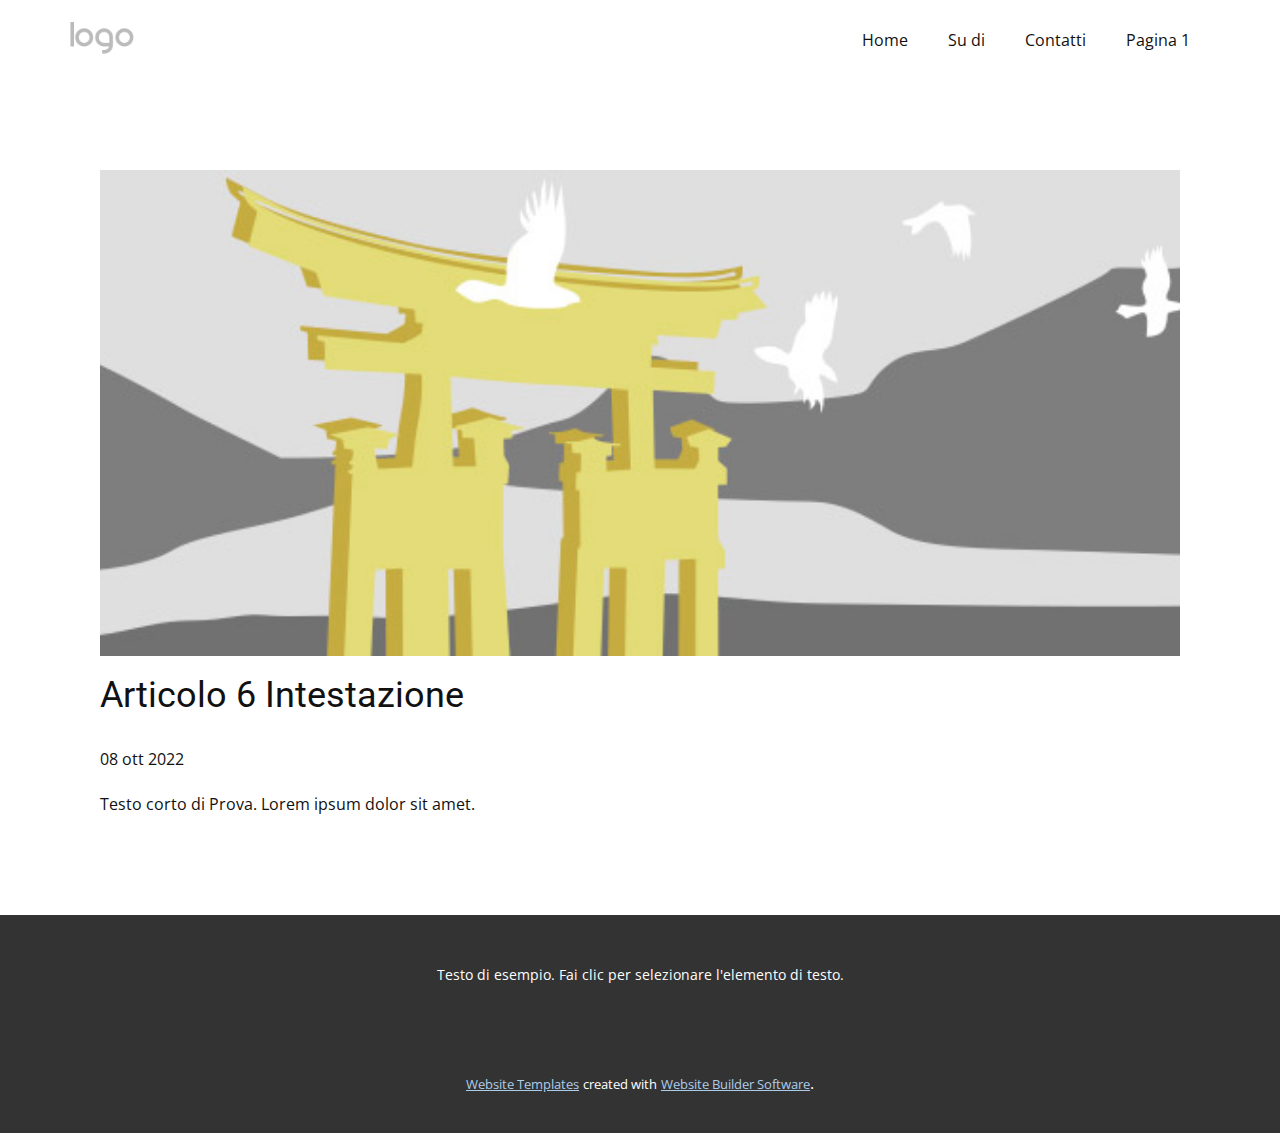
<file: blog/post-5.html>
<!doctype html>
<html style="font-size: 16px;" lang="it"><head>
    <meta name="viewport" content="width=device-width, initial-scale=1.0">
    <meta charset="utf-8">
    <meta name="keywords" content="Articolo 1 Intestazione">
    <meta name="description" content="">
    <title>Articolo 6 Intestazione</title>
    <link rel="stylesheet" href="../nicepage.css" media="screen">
<link rel="stylesheet" href="../Post-Template.css" media="screen">
    <script class="u-script" type="text/javascript" src="../jquery.js" defer=""></script>
    <script class="u-script" type="text/javascript" src="../nicepage.js" defer=""></script>
    <meta name="generator" content="Nicepage 4.19.3, nicepage.com">
    <link id="u-theme-google-font" rel="stylesheet" href="https://fonts.googleapis.com/css?family=Roboto:100,100i,300,300i,400,400i,500,500i,700,700i,900,900i|Open+Sans:300,300i,400,400i,500,500i,600,600i,700,700i,800,800i">
    
    
    <script type="application/ld+json">{
		"@context": "http://schema.org",
		"@type": "Organization",
		"name": "",
		"logo": "images/default-logo.png"
}</script>
    <meta name="theme-color" content="#478ac9">
  </head>
  <body class="u-body u-xl-mode" data-lang="it"><header class="u-clearfix u-header u-header" id="sec-fcdc"><div class="u-clearfix u-sheet u-valign-middle u-sheet-1">
        <a href="https://nicepage.com" class="u-image u-logo u-image-1">
          <img src="../images/default-logo.png" class="u-logo-image u-logo-image-1">
        </a>
        <nav class="u-menu u-menu-dropdown u-offcanvas u-menu-1">
          <div class="menu-collapse" style="font-size: 1rem; letter-spacing: 0px;">
            <a class="u-button-style u-custom-left-right-menu-spacing u-custom-padding-bottom u-custom-top-bottom-menu-spacing u-nav-link u-text-active-palette-1-base u-text-hover-palette-2-base" href="#">
              <svg class="u-svg-link" viewBox="0 0 24 24"><use xmlns:xlink="http://www.w3.org/1999/xlink" xlink:href="#menu-hamburger"></use></svg>
              <svg class="u-svg-content" version="1.1" id="menu-hamburger" viewBox="0 0 16 16" x="0px" y="0px" xmlns:xlink="http://www.w3.org/1999/xlink" xmlns="http://www.w3.org/2000/svg"><g><rect y="1" width="16" height="2"></rect><rect y="7" width="16" height="2"></rect><rect y="13" width="16" height="2"></rect>
</g></svg>
            </a>
          </div>
          <div class="u-nav-container">
            <ul class="u-nav u-unstyled u-nav-1"><li class="u-nav-item"><a class="u-button-style u-nav-link u-text-active-palette-1-base u-text-hover-palette-2-base" href="../Home.html" style="padding: 10px 20px;">Home</a>
</li><li class="u-nav-item"><a class="u-button-style u-nav-link u-text-active-palette-1-base u-text-hover-palette-2-base" href="../Su-di.html" style="padding: 10px 20px;">Su di</a>
</li><li class="u-nav-item"><a class="u-button-style u-nav-link u-text-active-palette-1-base u-text-hover-palette-2-base" href="../Contatti.html" style="padding: 10px 20px;">Contatti</a>
</li><li class="u-nav-item"><a class="u-button-style u-nav-link u-text-active-palette-1-base u-text-hover-palette-2-base" href="../Pagina-1.html" style="padding: 10px 20px;">Pagina 1</a>
</li></ul>
          </div>
          <div class="u-nav-container-collapse">
            <div class="u-black u-container-style u-inner-container-layout u-opacity u-opacity-95 u-sidenav">
              <div class="u-inner-container-layout u-sidenav-overflow">
                <div class="u-menu-close"></div>
                <ul class="u-align-center u-nav u-popupmenu-items u-unstyled u-nav-2"><li class="u-nav-item"><a class="u-button-style u-nav-link" href="../Home.html">Home</a>
</li><li class="u-nav-item"><a class="u-button-style u-nav-link" href="../Su-di.html">Su di</a>
</li><li class="u-nav-item"><a class="u-button-style u-nav-link" href="../Contatti.html">Contatti</a>
</li><li class="u-nav-item"><a class="u-button-style u-nav-link" href="../Pagina-1.html">Pagina 1</a>
</li></ul>
              </div>
            </div>
            <div class="u-black u-menu-overlay u-opacity u-opacity-70"></div>
          </div>
        </nav>
      </div></header>
    <section class="u-align-center u-clearfix u-section-1" id="sec-c449">
      <div class="u-clearfix u-sheet u-valign-middle-md u-valign-middle-sm u-valign-middle-xs u-sheet-1"><!--post_details--><!--post_details_options_json--><!--{"source":""}--><!--/post_details_options_json--><!--blog_post-->
        <div class="u-container-style u-expanded-width u-post-details u-post-details-1">
          <div class="u-container-layout u-valign-middle u-container-layout-1"><!--blog_post_image-->
            <img alt="" class="u-blog-control u-expanded-width u-image u-image-default u-image-1" src="../images/8ad73f3c.jpeg"><!--/blog_post_image--><!--blog_post_header-->
            <h2 class="u-blog-control u-text u-text-1">Articolo 6 Intestazione</h2><!--/blog_post_header--><!--blog_post_metadata-->
            <div class="u-blog-control u-metadata u-metadata-1"><!--blog_post_metadata_date-->
              <span class="u-meta-date u-meta-icon">08 ott 2022</span><!--/blog_post_metadata_date--><!--blog_post_metadata_category-->
              <!--/blog_post_metadata_category--><!--blog_post_metadata_comments-->
              <!--/blog_post_metadata_comments-->
            </div><!--/blog_post_metadata--><!--blog_post_content-->
            <div class="u-align-justify u-blog-control u-post-content u-text u-text-2 fr-view">
  Testo corto di Prova. Lorem ipsum dolor sit amet.
  </div><!--/blog_post_content-->
          </div>
        </div><!--/blog_post--><!--/post_details-->
      </div>
    </section>
    
    
    <footer class="u-align-center u-clearfix u-footer u-grey-80 u-footer" id="sec-2445"><div class="u-clearfix u-sheet u-sheet-1">
        <p class="u-small-text u-text u-text-variant u-text-1">Testo di esempio. Fai clic per selezionare l'elemento di testo.</p>
      </div></footer>
    <section class="u-backlink u-clearfix u-grey-80">
      <a class="u-link" href="https://nicepage.com/website-templates" target="_blank">
        <span>Website Templates</span>
      </a>
      <p class="u-text">
        <span>created with</span>
      </p>
      <a class="u-link" href="" target="_blank">
        <span>Website Builder Software</span>
      </a>. 
    </section>
  
</body></html>
</file>
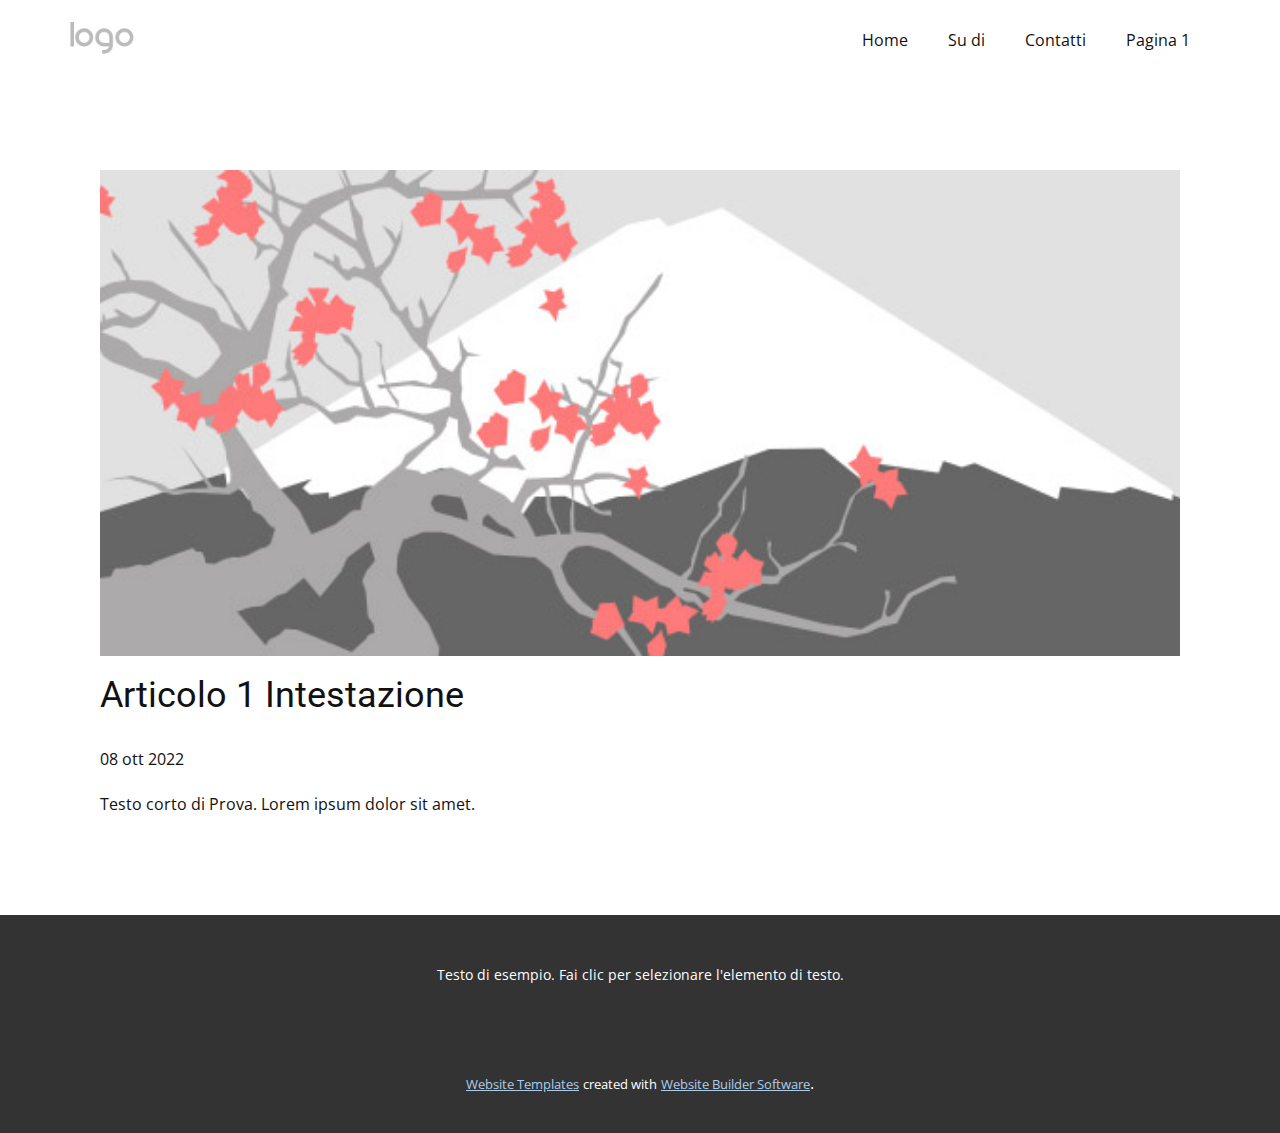
<file: blog/post.html>
<!doctype html>
<html style="font-size: 16px;" lang="it"><head>
    <meta name="viewport" content="width=device-width, initial-scale=1.0">
    <meta charset="utf-8">
    <meta name="keywords" content="Articolo 1 Intestazione">
    <meta name="description" content="">
    <title>Articolo 1 Intestazione</title>
    <link rel="stylesheet" href="../nicepage.css" media="screen">
<link rel="stylesheet" href="../Post-Template.css" media="screen">
    <script class="u-script" type="text/javascript" src="../jquery.js" defer=""></script>
    <script class="u-script" type="text/javascript" src="../nicepage.js" defer=""></script>
    <meta name="generator" content="Nicepage 4.19.3, nicepage.com">
    <link id="u-theme-google-font" rel="stylesheet" href="https://fonts.googleapis.com/css?family=Roboto:100,100i,300,300i,400,400i,500,500i,700,700i,900,900i|Open+Sans:300,300i,400,400i,500,500i,600,600i,700,700i,800,800i">
    
    
    <script type="application/ld+json">{
		"@context": "http://schema.org",
		"@type": "Organization",
		"name": "",
		"logo": "images/default-logo.png"
}</script>
    <meta name="theme-color" content="#478ac9">
  </head>
  <body class="u-body u-xl-mode" data-lang="it"><header class="u-clearfix u-header u-header" id="sec-fcdc"><div class="u-clearfix u-sheet u-valign-middle u-sheet-1">
        <a href="https://nicepage.com" class="u-image u-logo u-image-1">
          <img src="../images/default-logo.png" class="u-logo-image u-logo-image-1">
        </a>
        <nav class="u-menu u-menu-dropdown u-offcanvas u-menu-1">
          <div class="menu-collapse" style="font-size: 1rem; letter-spacing: 0px;">
            <a class="u-button-style u-custom-left-right-menu-spacing u-custom-padding-bottom u-custom-top-bottom-menu-spacing u-nav-link u-text-active-palette-1-base u-text-hover-palette-2-base" href="#">
              <svg class="u-svg-link" viewBox="0 0 24 24"><use xmlns:xlink="http://www.w3.org/1999/xlink" xlink:href="#menu-hamburger"></use></svg>
              <svg class="u-svg-content" version="1.1" id="menu-hamburger" viewBox="0 0 16 16" x="0px" y="0px" xmlns:xlink="http://www.w3.org/1999/xlink" xmlns="http://www.w3.org/2000/svg"><g><rect y="1" width="16" height="2"></rect><rect y="7" width="16" height="2"></rect><rect y="13" width="16" height="2"></rect>
</g></svg>
            </a>
          </div>
          <div class="u-nav-container">
            <ul class="u-nav u-unstyled u-nav-1"><li class="u-nav-item"><a class="u-button-style u-nav-link u-text-active-palette-1-base u-text-hover-palette-2-base" href="../Home.html" style="padding: 10px 20px;">Home</a>
</li><li class="u-nav-item"><a class="u-button-style u-nav-link u-text-active-palette-1-base u-text-hover-palette-2-base" href="../Su-di.html" style="padding: 10px 20px;">Su di</a>
</li><li class="u-nav-item"><a class="u-button-style u-nav-link u-text-active-palette-1-base u-text-hover-palette-2-base" href="../Contatti.html" style="padding: 10px 20px;">Contatti</a>
</li><li class="u-nav-item"><a class="u-button-style u-nav-link u-text-active-palette-1-base u-text-hover-palette-2-base" href="../Pagina-1.html" style="padding: 10px 20px;">Pagina 1</a>
</li></ul>
          </div>
          <div class="u-nav-container-collapse">
            <div class="u-black u-container-style u-inner-container-layout u-opacity u-opacity-95 u-sidenav">
              <div class="u-inner-container-layout u-sidenav-overflow">
                <div class="u-menu-close"></div>
                <ul class="u-align-center u-nav u-popupmenu-items u-unstyled u-nav-2"><li class="u-nav-item"><a class="u-button-style u-nav-link" href="../Home.html">Home</a>
</li><li class="u-nav-item"><a class="u-button-style u-nav-link" href="../Su-di.html">Su di</a>
</li><li class="u-nav-item"><a class="u-button-style u-nav-link" href="../Contatti.html">Contatti</a>
</li><li class="u-nav-item"><a class="u-button-style u-nav-link" href="../Pagina-1.html">Pagina 1</a>
</li></ul>
              </div>
            </div>
            <div class="u-black u-menu-overlay u-opacity u-opacity-70"></div>
          </div>
        </nav>
      </div></header>
    <section class="u-align-center u-clearfix u-section-1" id="sec-c449">
      <div class="u-clearfix u-sheet u-valign-middle-md u-valign-middle-sm u-valign-middle-xs u-sheet-1"><!--post_details--><!--post_details_options_json--><!--{"source":""}--><!--/post_details_options_json--><!--blog_post-->
        <div class="u-container-style u-expanded-width u-post-details u-post-details-1">
          <div class="u-container-layout u-valign-middle u-container-layout-1"><!--blog_post_image-->
            <img alt="" class="u-blog-control u-expanded-width u-image u-image-default u-image-1" src="../images/0fd3416c.jpeg"><!--/blog_post_image--><!--blog_post_header-->
            <h2 class="u-blog-control u-text u-text-1">Articolo 1 Intestazione</h2><!--/blog_post_header--><!--blog_post_metadata-->
            <div class="u-blog-control u-metadata u-metadata-1"><!--blog_post_metadata_date-->
              <span class="u-meta-date u-meta-icon">08 ott 2022</span><!--/blog_post_metadata_date--><!--blog_post_metadata_category-->
              <!--/blog_post_metadata_category--><!--blog_post_metadata_comments-->
              <!--/blog_post_metadata_comments-->
            </div><!--/blog_post_metadata--><!--blog_post_content-->
            <div class="u-align-justify u-blog-control u-post-content u-text u-text-2 fr-view">
  Testo corto di Prova. Lorem ipsum dolor sit amet.
  </div><!--/blog_post_content-->
          </div>
        </div><!--/blog_post--><!--/post_details-->
      </div>
    </section>
    
    
    <footer class="u-align-center u-clearfix u-footer u-grey-80 u-footer" id="sec-2445"><div class="u-clearfix u-sheet u-sheet-1">
        <p class="u-small-text u-text u-text-variant u-text-1">Testo di esempio. Fai clic per selezionare l'elemento di testo.</p>
      </div></footer>
    <section class="u-backlink u-clearfix u-grey-80">
      <a class="u-link" href="https://nicepage.com/website-templates" target="_blank">
        <span>Website Templates</span>
      </a>
      <p class="u-text">
        <span>created with</span>
      </p>
      <a class="u-link" href="" target="_blank">
        <span>Website Builder Software</span>
      </a>. 
    </section>
  
</body></html>
</file>
